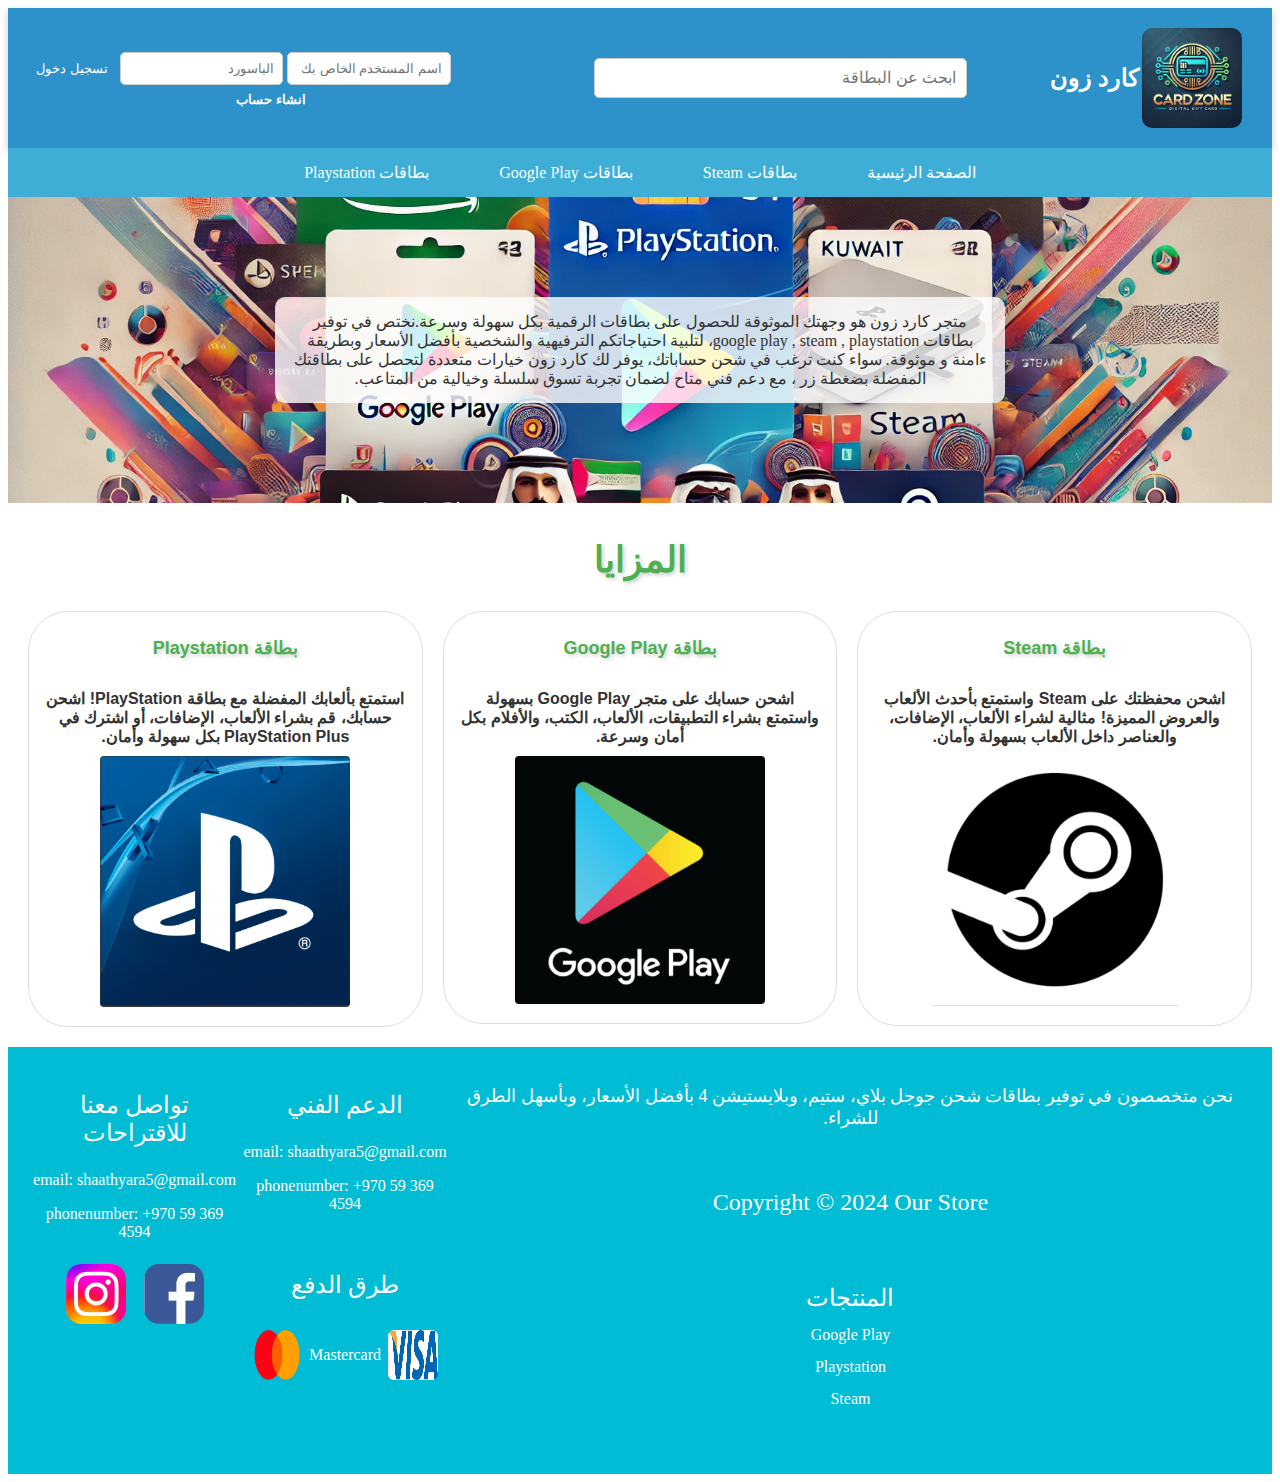
<file: index.html>
<!DOCTYPE html>
<html lang="en">

<head>
    <meta charset="UTF-8">
    <meta name="description" content="A site to buy digital cards">
    <title>كارد زون</title>
    <link rel="stylesheet" href="css/homepage.css">

</head>
<!--My Name : Yara Emad Al-Din Suleiman Shaat  -->
<!--University number : 2301211502 -->

<body dir="rtl">
    <header class="header">

        <div class="up">
            <img src="images/cardzone.webp" alt="digital" height="100px" width="100px">
            <h2>كارد زون</h2>

        </div>

        <div class="search">
            <input type="search" required placeholder="ابحث عن البطاقة ">
        </div>

        <form class="account">
            <div>
                <input type="text" required placeholder="اسم المستخدم الخاص بك لتسجيل الدخول" maxlength="30"
                    minlength="8">
                <input type="password" required placeholder="الباسورد" maxlength="20" minlength="10">
                <input type="submit" name="تسجيل دخول" value="تسجيل دخول">
            </div>
            <button>
                <a href="create_account.html">انشاء حساب</a>
            </button>

        </form>

    </header>

    <nav class="pages">
        <li> <a href="index.html">الصفحة الرئيسية</a></li>
        <li> <a href="steam.html">بطاقات Steam</a></li>
        <li> <a href="googleplay.html">بطاقات Google Play</a></li>
        <li> <a href="playstation.html">بطاقات Playstation</a></li>

    </nav>
    <div class="description">

        <p>
            متجر كارد زون هو وجهتك الموثوقة للحصول على بطاقات الرقمية بكل سهولة وسرعة.نختص في توفير بطاقات google
            play , steam , playstation، لتلبية احتياجاتكم الترفيهية والشخصية بأفضل الأسعار وبطريقة ءامنة و موثوقة. سواء
            كنت ترغب في شحن حساباتك، يوفر لك كارد زون خيارات متعددة لتحصل على بطاقتك المفضلة بضغطة زر ، مع دعم فني
            متاح لضمان تجربة تسوق سلسلة وخيالية من المتاعب.

        </p>


    </div>

    <div>

        <p id="adv">المزايا</p>

        <div class="advantages">

            <a href="steam.html">
                <div class="advantagesleft">
                    <p id="card">بطاقة Steam</p>
                    <p>اشحن محفظتك على Steam واستمتع بأحدث الألعاب والعروض المميزة! مثالية لشراء الألعاب، الإضافات،
                        والعناصر
                        داخل الألعاب بسهولة وأمان.</p>
                    <img src="images/steam.png" width="250px" height="300px">

                </div>
            </a>

            <a href="googleplay.html">
                <div class="advantagesright">
                    <p id="card">بطاقة Google Play</p>
                    <p>اشحن حسابك على متجر Google Play بسهولة واستمتع بشراء التطبيقات، الألعاب، الكتب، والأفلام بكل أمان
                        وسرعة.
                    </p>
                    <img src="images/googleplay.png" width="250px" height="300px">
                </div>
            </a>

            <a href="playstation.html">
                <div class="advantagescenter">
                    <p id="card">بطاقة Playstation</p>
                    <p>استمتع بألعابك المفضلة مع بطاقة PlayStation! اشحن حسابك، قم بشراء الألعاب، الإضافات، أو اشترك في
                        PlayStation Plus بكل سهولة وأمان.</p>
                    <img src="images/playstation.png" width="250px" height="300px">
                </div>
            </a>

        </div>

    </div>

    <footer class="footer">

        <section class="right">
            <div class="descript">
                <p> نحن متخصصون في توفير بطاقات شحن جوجل بلاي، ستيم، وبلايستيشن 4 بأفضل الأسعار، وبأسهل الطرق للشراء.
                </p>
            </div>
            <br>
            <div>
                <p id="Copyright">Copyright © 2024 Our Store</p>
            </div>
            <div class="prodcut">

                <ul>
                    <li id="pr">المنتجات</li>
                    <li><a href="googleplay.html">Google Play</a></li>
                    <li><a href="playstation.html">Playstation</a></li>
                    <li><a href="steam.html">Steam</a></li>
                </ul>
            </div>

        </section>


        <section class="center">
            <div class="content">
                <p id="col">الدعم الفني</p>
                <a href="mailto:shaathyara5@gmail.com">email: shaathyara5@gmail.com</a>
                <p>phonenumber: +970 59 369 4594</p>
            </div>
            <br>
            <p id="col">طرق الدفع </p>
            <div class="pay">

                <img src="images/visa.png" alt="visa" width="50px" height="50">
                <p>
                    Mastercard
                </p>
                <img src="images/mastercard.png" alt="mastercard" width="50px" height="50">
            </div>
        </section>


        <section class="left">
            <div class="suggestion">
                <p id="col">تواصل معنا للاقتراحات</p>
                <a href="mailto:shaathyara5@gmail.com">email: shaathyara5@gmail.com</a>
                <p>phonenumber: +970 59 369 4594</p>
            </div>
            <div class="personal-account">
                <a href="https://www.facebook.com/" target="_blank"><img src="images/facebook.png" alt="facebook"
                        height="60px" width="60px"></a>

                <a href="https://www.instagram.com/" target="_blank"><img src="images/insta.png" alt="instagram"
                        height="60px" width="60px"></a>
            </div>
        </section>


    </footer>



</body>

</html>
</file>
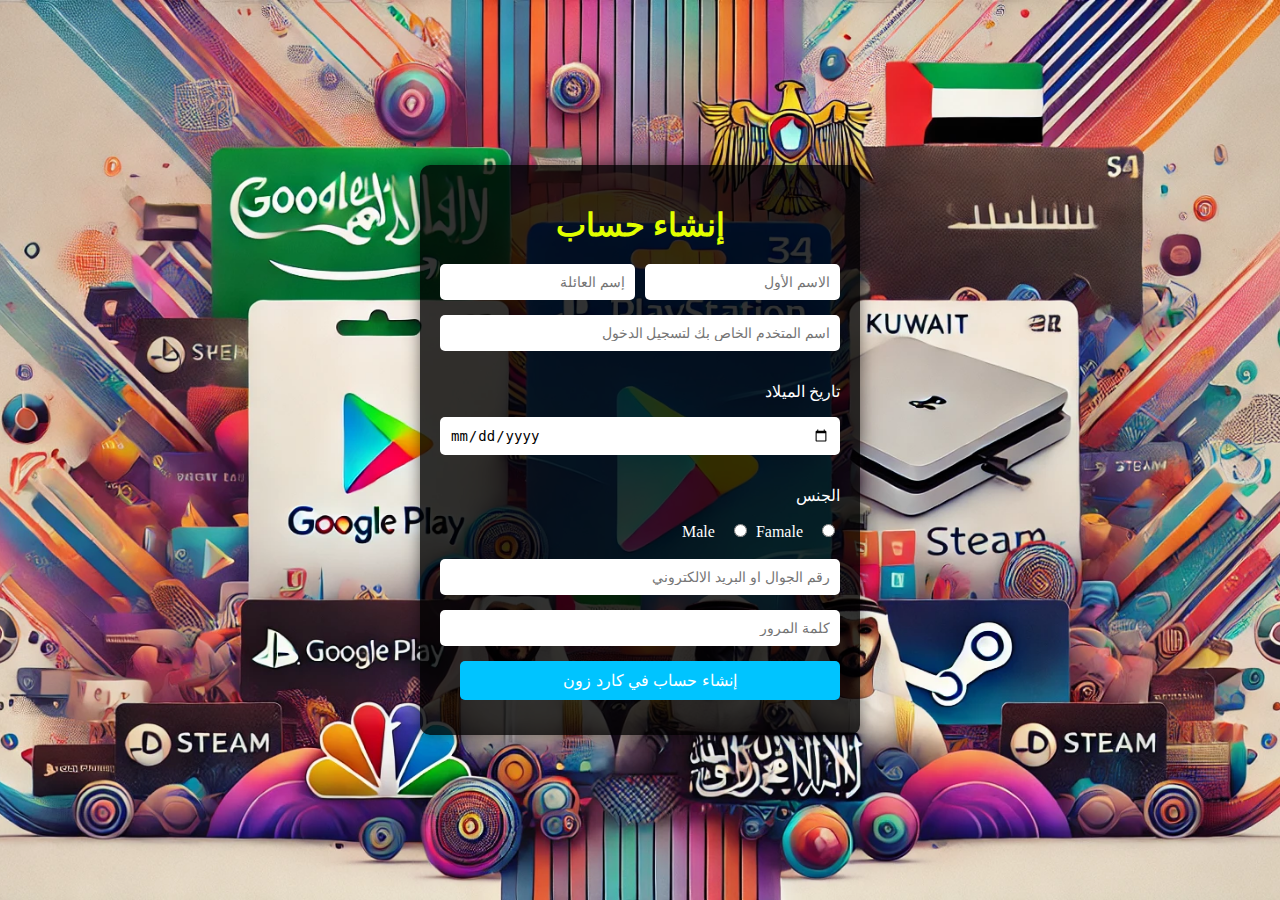
<file: create_account.html>
<!DOCTYPE html>
<html lang="en">

<head>
    <meta charset="UTF-8">
    <meta name="Create Account" content="Create Account">
    <title>كارد زون</title>
    <link rel="stylesheet" href="css/create_account.css">
</head>
<!--My Name : Yara Emad Al-Din Suleiman Shaat -->
<!--University number : 2301211502 -->

<body dir="rtl">

    <form>
        <h1>إنشاء حساب</h1>
        <div class="row">
            <input type="text" required placeholder="الاسم الأول">
            <input type="text" required placeholder="إسم العائلة">
        </div>

        <div>
            <input type="text" required placeholder="اسم المتخدم الخاص بك لتسجيل الدخول">
        </div>

        <div>
            <p>تاريخ الميلاد</p>
            <input type="date">
        </div>

        <div>
            <p>الجنس</p>
            <input id="male" type="radio" name="الجنس" required>
            <label for="male">Male</label>
            <input id="famale" type="radio" name="الجنس" required>
            <label for="famale">Famale</label>
        </div>
        <br>
        <div>
            <input type="text" required placeholder="رقم الجوال او البريد الالكتروني">
        </div>

        <div>
            <input type="password" required placeholder="كلمة المرور">
        </div>

        <div>
            <input type="submit" value="إنشاء حساب في كارد زون">
        </div>



    </form>

</body>

</html>
</file>
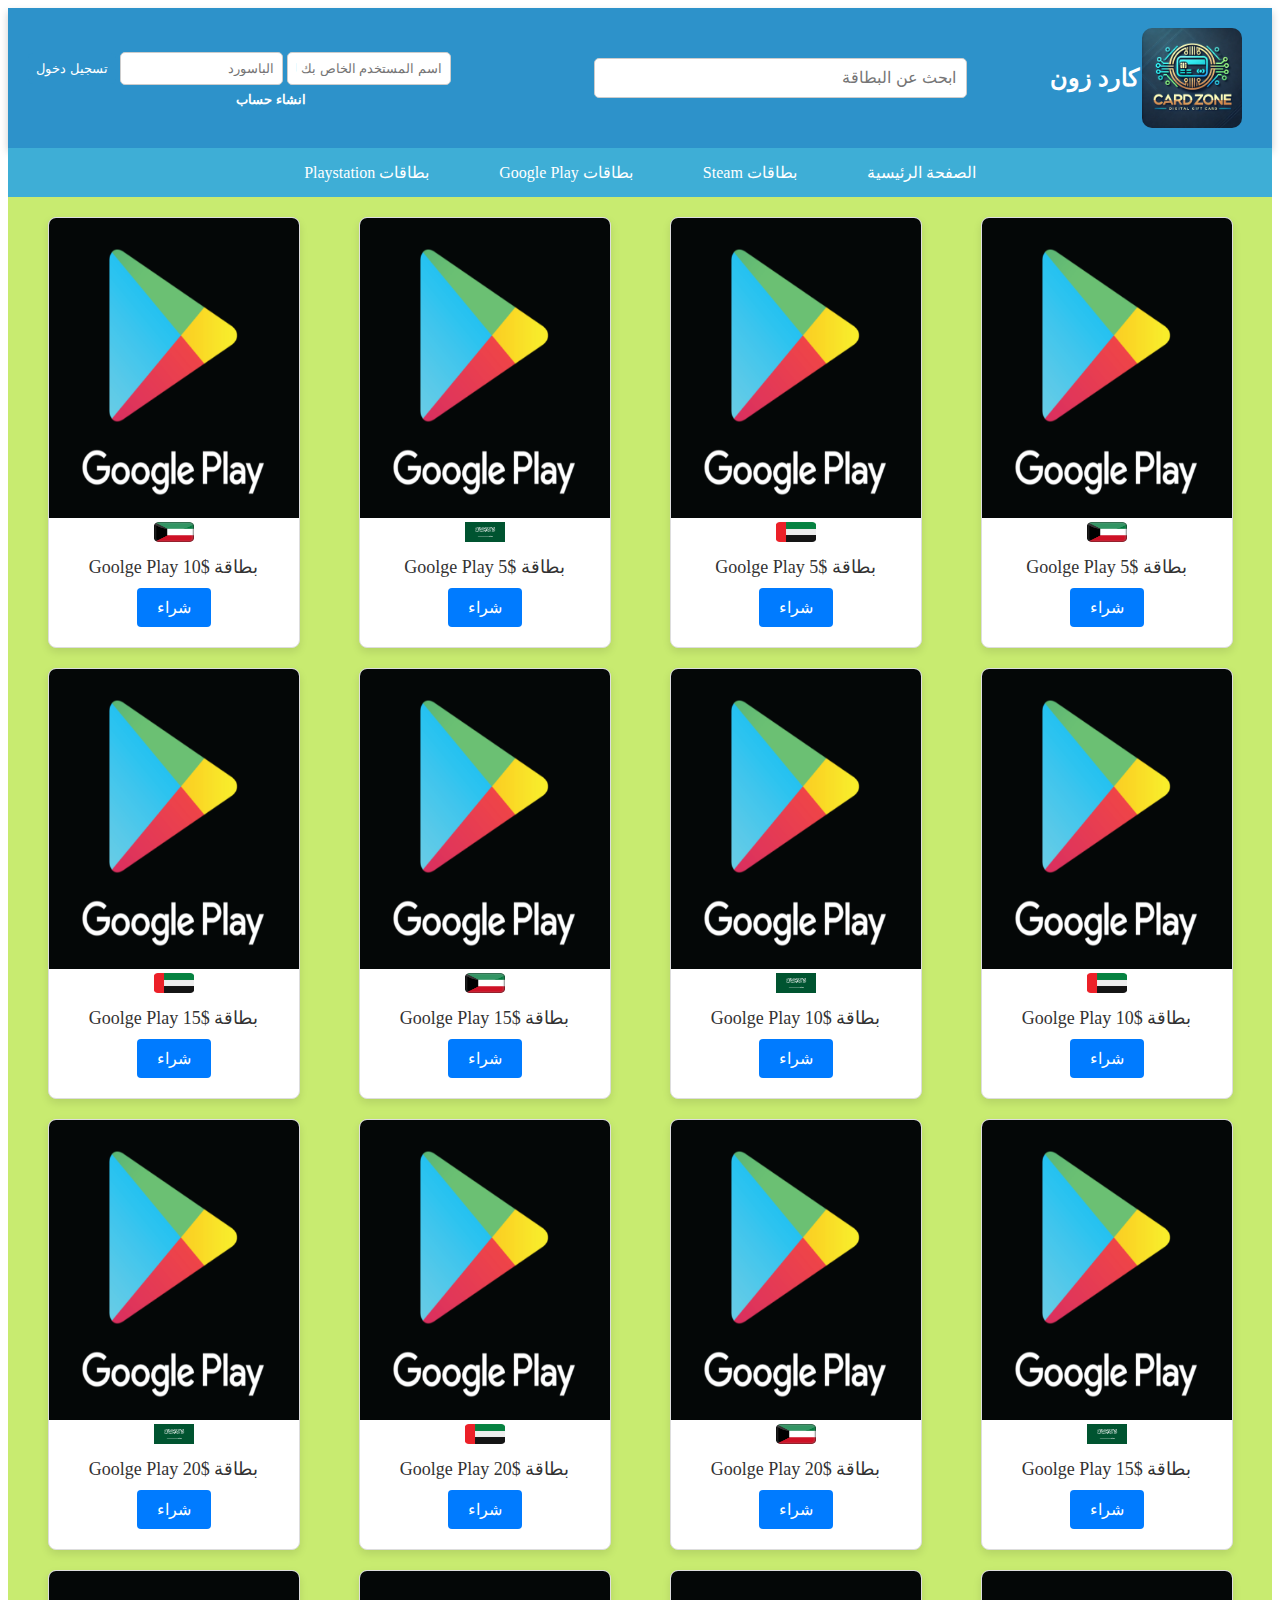
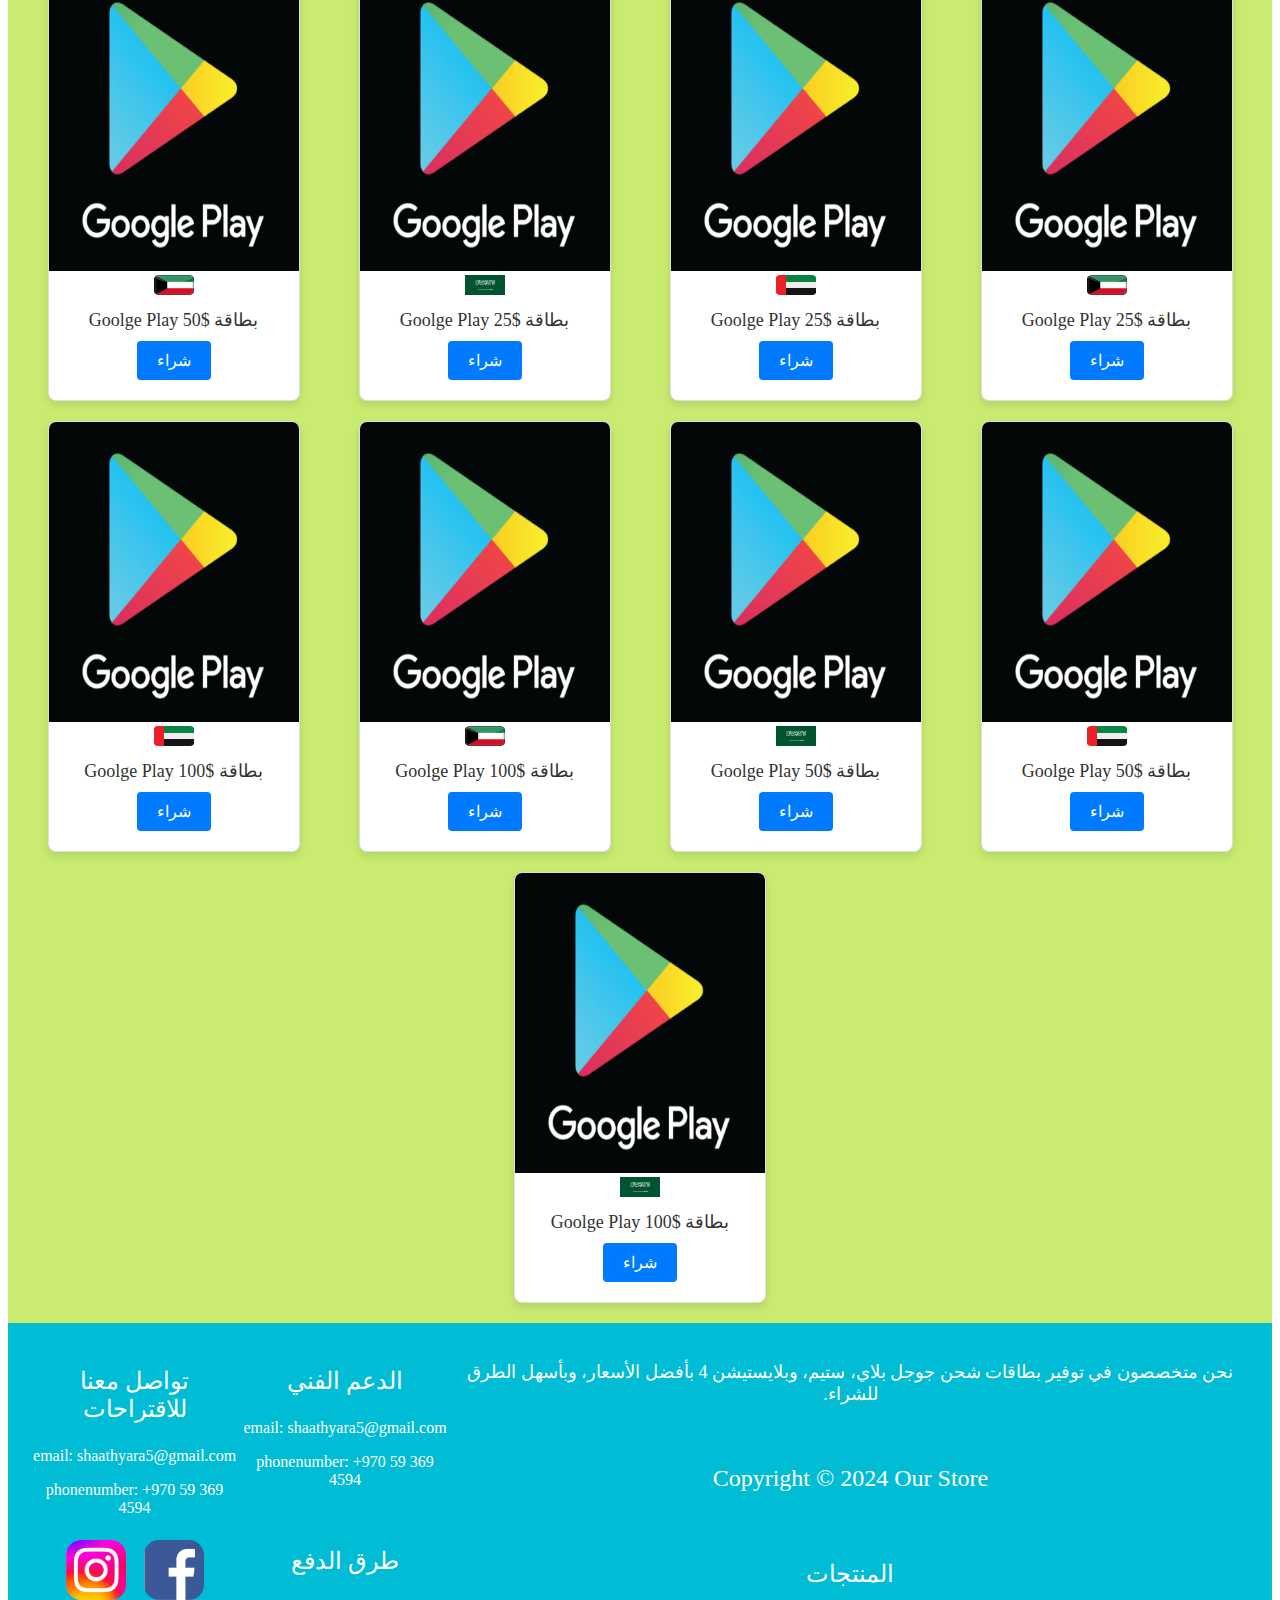
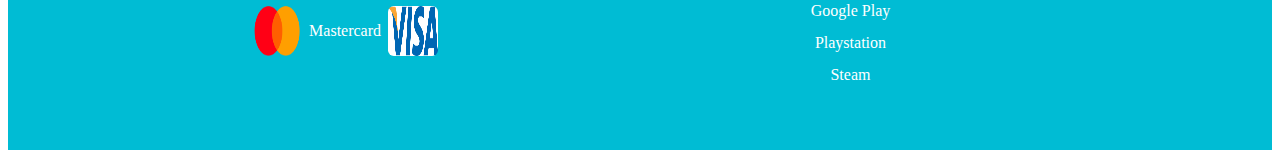
<file: googleplay.html>
<!DOCTYPE html>
<html lang="en">

<head>
    <meta charset="UTF-8">
    <meta name="googleplay" content="googleplay">
    <title>كارد زون</title>
    <link rel="stylesheet" href="css/homepage.css">
    <link rel="stylesheet" href="css/cards.css">

</head>
<!--My Name : Yara Emad Al-Din Suleiman Shaat -->
<!--University number : 2301211502 -->

<body dir="rtl">
    <header class="header">
        <div class="up">
            <img src="images/cardzone.webp" alt="digital" height="100px" width="100px">
            <h2>كارد زون</h2>
        </div>
        <div class="search">
            <input type="search" required placeholder="ابحث عن البطاقة ">
        </div>

        <form class="account">
            <div>
                <input type="text" required placeholder="اسم المستخدم الخاص بك لتسجيل الدخول" maxlength="30"
                    minlength="8">
                <input type="password" required placeholder="الباسورد" maxlength="20" minlength="10">
                <input type="submit" name="تسجيل دخول" value="تسجيل دخول">
            </div>
            <button>
                <a href="create_account.html">انشاء حساب</a>
            </button>

        </form>

    </header>
    <nav class="pages">
        <li> <a href="index.html">الصفحة الرئيسية</a></li>
        <li> <a href="steam.html">بطاقات Steam</a></li>
        <li> <a href="googleplay.html">بطاقات Google Play</a></li>
        <li> <a href="playstation.html">بطاقات Playstation</a></li>
    </nav>

    <div class="card-container">
        <div class="card">
            <img src="images/googleplay.png" width="250px" height="300px">
            <img src="images/Kuwait.png" alt="Kuwait" width="40px" height="20px">
            <p>بطاقة Goolge Play 5$</p>
            <a href="purchase_page.html" target="_blank"><button>شراء</button></a>
        </div>
        <div class="card">
            <img src="images/googleplay.png" width="250px" height="300px">
            <img src="images/Emirates.png" alt="Emirates" width="40px" height="20px">
            <p>بطاقة Goolge Play 5$</p>
            <a href="purchase_page.html" target="_blank"><button>شراء</button></a>
        </div>
        <div class="card">
            <img src="images/googleplay.png" width="250px" height="300px">
            <img src="images/saudi.webp" alt="america" width="40px" height="20px">
            <p>بطاقة Goolge Play 5$</p>
            <a href="purchase_page.html" target="_blank"><button>شراء</button></a>
        </div>

        <div class="card">
            <img src="images/googleplay.png" width="250px" height="300px">
            <img src="images/Kuwait.png" alt="Kuwait" width="40px" height="20px">
            <p>بطاقة Goolge Play 10$</p>
            <a href="purchase_page.html" target="_blank"><button>شراء</button></a>
        </div>
        <div class="card">
            <img src="images/googleplay.png" width="250px" height="300px">
            <img src="images/Emirates.png" alt="Emirates" width="40px" height="20px">
            <p>بطاقة Goolge Play 10$</p>
            <a href="purchase_page.html" target="_blank"><button>شراء</button></a>
        </div>
        <div class="card">
            <img src="images/googleplay.png" width="250px" height="300px">
            <img src="images/saudi.webp" alt="america" width="40px" height="20px">
            <p>بطاقة Goolge Play 10$</p>
            <a href="purchase_page.html" target="_blank"><button>شراء</button></a>
        </div>
        <div class="card">
            <img src="images/googleplay.png" width="250px" height="300px">
            <img src="images/Kuwait.png" alt="Kuwait" width="40px" height="20px">
            <p>بطاقة Goolge Play 15$</p>
            <a href="purchase_page.html" target="_blank"><button>شراء</button></a>
        </div>
        <div class="card">
            <img src="images/googleplay.png" width="250px" height="300px">
            <img src="images/Emirates.png" alt="Emirates" width="40px" height="20px">
            <p>بطاقة Goolge Play 15$</p>
            <a href="purchase_page.html" target="_blank"><button>شراء</button></a>
        </div>
        <div class="card">
            <img src="images/googleplay.png" width="250px" height="300px">
            <img src="images/saudi.webp" alt="america" width="40px" height="20px">
            <p>بطاقة Goolge Play 15$</p>
            <a href="purchase_page.html" target="_blank"><button>شراء</button></a>
        </div>
        <div class="card">
            <img src="images/googleplay.png" width="250px" height="300px">
            <img src="images/Kuwait.png" alt="Kuwait" width="40px" height="20px">
            <p>بطاقة Goolge Play 20$</p>
            <a href="purchase_page.html" target="_blank"><button>شراء</button></a>
        </div>
        <div class="card">
            <img src="images/googleplay.png" width="250px" height="300px">
            <img src="images/Emirates.png" alt="Emirates" width="40px" height="20px">
            <p>بطاقة Goolge Play 20$</p>
            <a href="purchase_page.html" target="_blank"><button>شراء</button></a>
        </div>
        <div class="card">
            <img src="images/googleplay.png" width="250px" height="300px">
            <img src="images/saudi.webp" alt="america" width="40px" height="20px">
            <p>بطاقة Goolge Play 20$</p>
            <a href="purchase_page.html" target="_blank"><button>شراء</button></a>
        </div>
        <div class="card">
            <img src="images/googleplay.png" width="250px" height="300px">
            <img src="images/Kuwait.png" alt="Kuwait" width="40px" height="20px">
            <p>بطاقة Goolge Play 25$</p>
            <a href="purchase_page.html" target="_blank"><button>شراء</button></a>
        </div>
        <div class="card">
            <img src="images/googleplay.png" width="250px" height="300px">
            <img src="images/Emirates.png" alt="Emirates" width="40px" height="20px">
            <p>بطاقة Goolge Play 25$</p>
            <a href="purchase_page.html" target="_blank"><button>شراء</button></a>
        </div>
        <div class="card">
            <img src="images/googleplay.png" width="250px" height="300px">
            <img src="images/saudi.webp" alt="america" width="40px" height="20px">
            <p>بطاقة Goolge Play 25$</p>
            <a href="purchase_page.html" target="_blank"><button>شراء</button></a>
        </div>
        <div class="card">
            <img src="images/googleplay.png" width="250px" height="300px">
            <img src="images/Kuwait.png" alt="Kuwait" width="40px" height="20px">
            <p>بطاقة Goolge Play 50$</p>
            <a href="purchase_page.html" target="_blank"><button>شراء</button></a>
        </div>
        <div class="card">
            <img src="images/googleplay.png" width="250px" height="300px">
            <img src="images/Emirates.png" alt="Emirates" width="40px" height="20px">
            <p>بطاقة Goolge Play 50$</p>
            <a href="purchase_page.html" target="_blank"><button>شراء</button></a>
        </div>
        <div class="card">
            <img src="images/googleplay.png" width="250px" height="300px">
            <img src="images/saudi.webp" alt="america" width="40px" height="20px">
            <p>بطاقة Goolge Play 50$</p>
            <a href="purchase_page.html" target="_blank"><button>شراء</button></a>
        </div>
        <div class="card">
            <img src="images/googleplay.png" width="250px" height="300px">
            <img src="images/Kuwait.png" alt="Kuwait" width="40px" height="20px">
            <p>بطاقة Goolge Play 100$</p>
            <a href="purchase_page.html" target="_blank"><button>شراء</button></a>
        </div>
        <div class="card">
            <img src="images/googleplay.png" width="250px" height="300px">
            <img src="images/Emirates.png" alt="Emirates" width="40px" height="20px">
            <p>بطاقة Goolge Play 100$</p>
            <a href="purchase_page.html" target="_blank"><button>شراء</button></a>
        </div>
        <div class="card">
            <img src="images/googleplay.png" width="250px" height="300px">
            <img src="images/saudi.webp" alt="america" width="40px" height="20px">
            <p>بطاقة Goolge Play 100$</p>
            <a href="purchase_page.html" target="_blank"><button>شراء</button></a>
        </div>
    </div>

    <footer class="footer">

        <section class="right">
            <div class="descript">
                <p> نحن متخصصون في توفير بطاقات شحن جوجل بلاي، ستيم، وبلايستيشن 4 بأفضل الأسعار، وبأسهل الطرق للشراء.
                </p>
            </div>
            <br>
            <div>
                <p id="Copyright">Copyright © 2024 Our Store</p>
            </div>
            <div class="prodcut">

                <ul>
                    <li id="pr">المنتجات</li>
                    <li><a href="googleplay.html">Google Play</a></li>
                    <li><a href="playstation.html">Playstation</a></li>
                    <li><a href="steam.html">Steam</a></li>
                </ul>
            </div>

        </section>


        <section class="center">
            <div class="content">
                <p id="col">الدعم الفني</p>
                <a href="mailto:shaathyara5@gmail.com">email: shaathyara5@gmail.com</a>
                <p>phonenumber: +970 59 369 4594</p>
            </div>
            <br>
            <p id="col">طرق الدفع </p>
            <div class="pay">

                <img src="images/visa.png" alt="visa" width="50px" height="50">
                <p>
                    Mastercard
                </p>
                <img src="images/mastercard.png" alt="mastercard" width="50px" height="50">
            </div>
        </section>


        <section class="left">
            <div class="suggestion">
                <p id="col">تواصل معنا للاقتراحات</p>
                <a href="mailto:shaathyara5@gmail.com">email: shaathyara5@gmail.com</a>
                <p>phonenumber: +970 59 369 4594</p>
            </div>
            <div class="personal-account">
                <a href="https://www.facebook.com/" target="_blank"><img src="images/facebook.png" alt="facebook"
                        height="60px" width="60px"></a>

                <a href="https://www.instagram.com/" target="_blank"><img src="images/insta.png" alt="instagram"
                        height="60px" width="60px"></a>
            </div>
        </section>


    </footer>




</body>

</html>
</file>
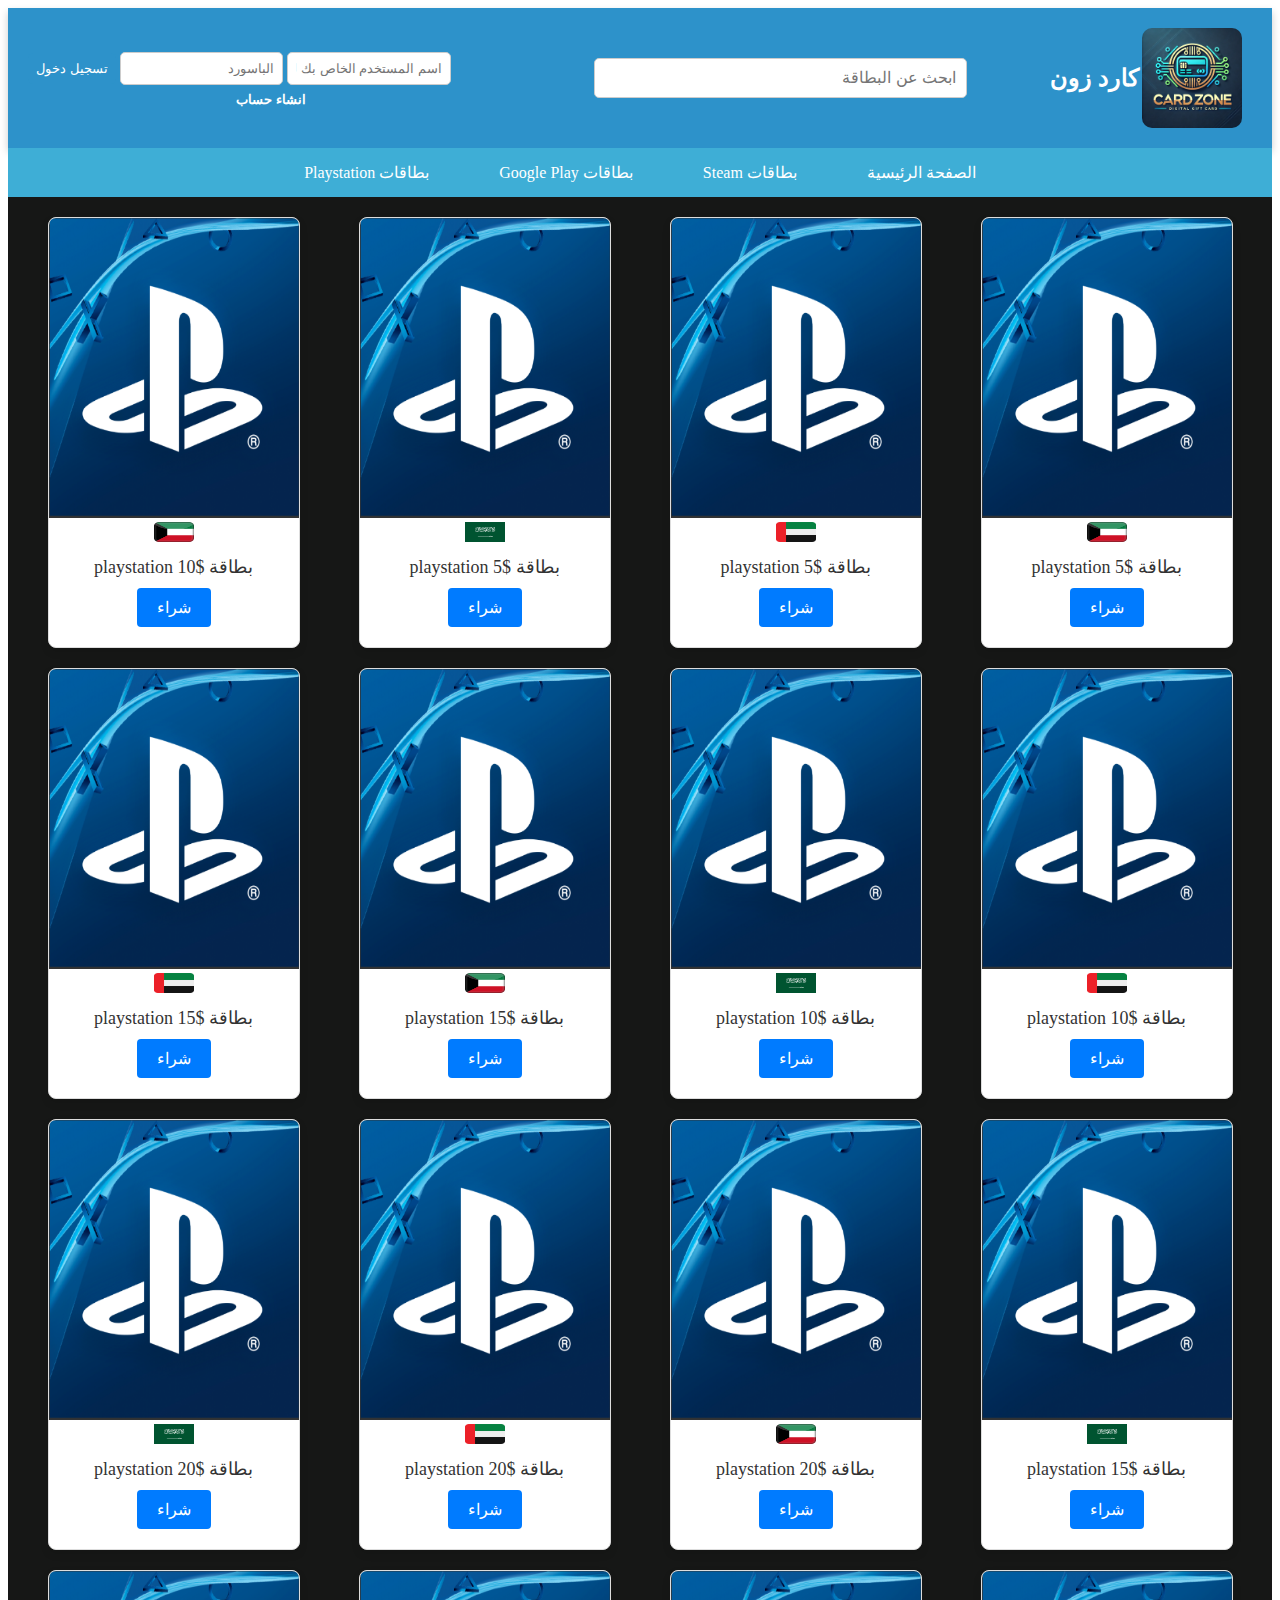
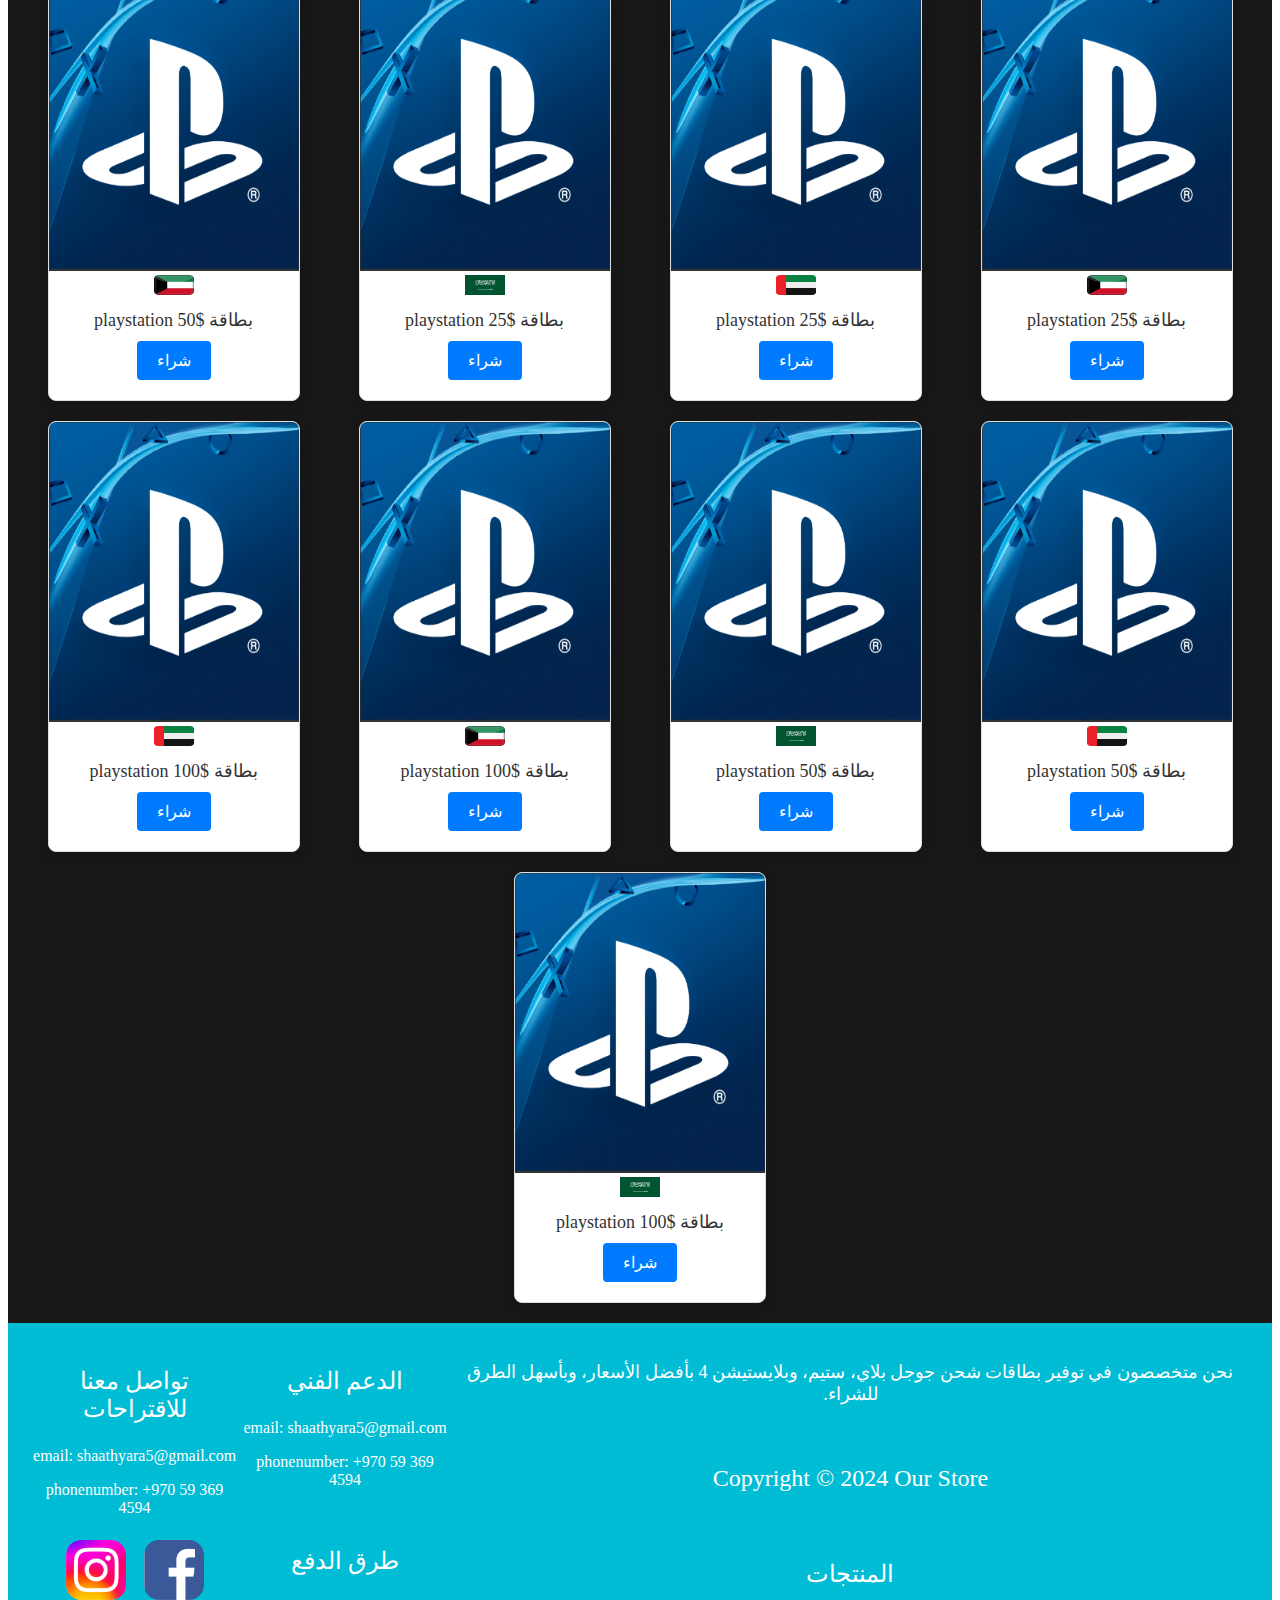
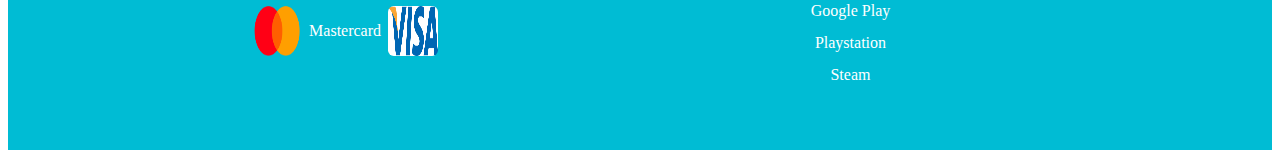
<file: playstation.html>
<!DOCTYPE html>
<html lang="en">

<head>
    <meta charset="UTF-8">
    <meta name="playstation" content="playstation">
    <title>كارد زون</title>
    <link rel="stylesheet" href="css/homepage.css">
    <link rel="stylesheet" href="css/cards.css">


</head>
<!--My Name : Yara Emad Al-Din Suleiman Shaat  -->
<!--University number : 2301211502 -->

<body dir="rtl">
    <header class="header">
        <div class="up">
            <img src="images/cardzone.webp" alt="digital" height="100px" width="100px">
            <h2>كارد زون</h2>
        </div>
        <div class="search">
            <input type="search" required placeholder="ابحث عن البطاقة ">
        </div>

        <form class="account">
            <div>
                <input type="text" required placeholder="اسم المستخدم الخاص بك لتسجيل الدخول" maxlength="30"
                    minlength="8">
                <input type="password" required placeholder="الباسورد" maxlength="20" minlength="10">
                <input type="submit" name="تسجيل دخول" value="تسجيل دخول">
            </div>
            <button>
                <a href="create_account.html">انشاء حساب</a>
            </button>

        </form>

    </header>

    <nav class="pages">
        <li> <a href="index.html">الصفحة الرئيسية</a></li>
        <li> <a href="steam.html">بطاقات Steam</a></li>
        <li> <a href="googleplay.html">بطاقات Google Play</a></li>
        <li> <a href="playstation.html">بطاقات Playstation</a></li>
    </nav>

    <div class="card-container1">
        <div class="card">
            <img src="images/playstation.png" width="250px" height="300px">
            <img src="images/Kuwait.png" alt="Kuwait" width="40px" height="20px">
            <p>بطاقة playstation 5$</p>
            <a href="purchase_page.html" target="_blank"><button>شراء</button></a>
        </div>
        <div class="card">
            <img src="images/playstation.png" width="250px" height="300px">
            <img src="images/Emirates.png" alt="Emirates" width="40px" height="20px">
            <p>بطاقة playstation 5$</p>
            <a href="purchase_page.html" target="_blank"><button>شراء</button></a>
        </div>
        <div class="card">
            <img src="images/playstation.png" width="250px" height="300px">
            <img src="images/saudi.webp" alt="america" width="40px" height="20px">
            <p>بطاقة playstation 5$</p>
            <a href="purchase_page.html" target="_blank"><button>شراء</button></a>
        </div>
        <div class="card">
            <img src="images/playstation.png" width="250px" height="300px">
            <img src="images/Kuwait.png" alt="Kuwait" width="40px" height="20px">
            <p>بطاقة playstation 10$</p>
            <a href="purchase_page.html" target="_blank"><button>شراء</button></a>
        </div>
        <div class="card">
            <img src="images/playstation.png" width="250px" height="300px">
            <img src="images/Emirates.png" alt="Emirates" width="40px" height="20px">
            <p>بطاقة playstation 10$</p>
            <a href="purchase_page.html" target="_blank"><button>شراء</button></a>
        </div>
        <div class="card">
            <img src="images/playstation.png" width="250px" height="300px">
            <img src="images/saudi.webp" alt="america" width="40px" height="20px">
            <p>بطاقة playstation 10$</p>
            <a href="purchase_page.html" target="_blank"><button>شراء</button></a>
        </div>
        <div class="card">
            <img src="images/playstation.png" width="250px" height="300px">
            <img src="images/Kuwait.png" alt="Kuwait" width="40px" height="20px">
            <p>بطاقة playstation 15$</p>
            <a href="purchase_page.html" target="_blank"><button>شراء</button></a>
        </div>
        <div class="card">
            <img src="images/playstation.png" width="250px" height="300px">
            <img src="images/Emirates.png" alt="Emirates" width="40px" height="20px">
            <p>بطاقة playstation 15$</p>
            <a href="purchase_page.html" target="_blank"><button>شراء</button></a>
        </div>
        <div class="card">
            <img src="images/playstation.png" width="250px" height="300px">
            <img src="images/saudi.webp" alt="america" width="40px" height="20px">
            <p>بطاقة playstation 15$</p>
            <a href="purchase_page.html" target="_blank"><button>شراء</button></a>
        </div>
        <div class="card">
            <img src="images/playstation.png" width="250px" height="300px">
            <img src="images/Kuwait.png" alt="Kuwait" width="40px" height="20px">
            <p>بطاقة playstation 20$</p>
            <a href="purchase_page.html" target="_blank"><button>شراء</button></a>
        </div>
        <div class="card">
            <img src="images/playstation.png" width="250px" height="300px">
            <img src="images/Emirates.png" alt="Emirates" width="40px" height="20px">
            <p>بطاقة playstation 20$</p>
            <a href="purchase_page.html" target="_blank"><button>شراء</button></a>
        </div>
        <div class="card">
            <img src="images/playstation.png" width="250px" height="300px">
            <img src="images/saudi.webp" alt="america" width="40px" height="20px">
            <p>بطاقة playstation 20$</p>
            <a href="purchase_page.html" target="_blank"><button>شراء</button></a>
        </div>
        <div class="card">
            <img src="images/playstation.png" width="250px" height="300px">
            <img src="images/Kuwait.png" alt="Kuwait" width="40px" height="20px">
            <p>بطاقة playstation 25$</p>
            <a href="purchase_page.html" target="_blank"><button>شراء</button></a>
        </div>
        <div class="card">
            <img src="images/playstation.png" width="250px" height="300px">
            <img src="images/Emirates.png" alt="Emirates" width="40px" height="20px">
            <p>بطاقة playstation 25$</p>
            <a href="purchase_page.html" target="_blank"><button>شراء</button></a>
        </div>
        <div class="card">
            <img src="images/playstation.png" width="250px" height="300px">
            <img src="images/saudi.webp" alt="america" width="40px" height="20px">
            <p>بطاقة playstation 25$</p>
            <a href="purchase_page.html" target="_blank"><button>شراء</button></a>
        </div>
        <div class="card">
            <img src="images/playstation.png" width="250px" height="300px">
            <img src="images/Kuwait.png" alt="Kuwait" width="40px" height="20px">
            <p>بطاقة playstation 50$</p>
            <a href="purchase_page.html" target="_blank"><button>شراء</button></a>
        </div>
        <div class="card">
            <img src="images/playstation.png" width="250px" height="300px">
            <img src="images/Emirates.png" alt="Emirates" width="40px" height="20px">
            <p>بطاقة playstation 50$</p>
            <a href="purchase_page.html" target="_blank"><button>شراء</button></a>
        </div>
        <div class="card">
            <img src="images/playstation.png" width="250px" height="300px">
            <img src="images/saudi.webp" alt="america" width="40px" height="20px">
            <p>بطاقة playstation 50$</p>
            <a href="purchase_page.html" target="_blank"><button>شراء</button></a>
        </div>
        <div class="card">
            <img src="images/playstation.png" width="250px" height="300px">
            <img src="images/Kuwait.png" alt="Kuwait" width="40px" height="20px">
            <p>بطاقة playstation 100$</p>
            <a href="purchase_page.html" target="_blank"><button>شراء</button></a>
        </div>
        <div class="card">
            <img src="images/playstation.png" width="250px" height="300px">
            <img src="images/Emirates.png" alt="Emirates" width="40px" height="20px">
            <p>بطاقة playstation 100$</p>
            <a href="purchase_page.html" target="_blank"><button>شراء</button></a>
        </div>
        <div class="card">
            <img src="images/playstation.png" width="250px" height="300px">
            <img src="images/saudi.webp" alt="america" width="40px" height="20px">
            <p>بطاقة playstation 100$</p>
            <a href="purchase_page.html" target="_blank"><button>شراء</button></a>
        </div>
    </div>


    <footer class="footer">

        <section class="right">
            <div class="descript">
                <p> نحن متخصصون في توفير بطاقات شحن جوجل بلاي، ستيم، وبلايستيشن 4 بأفضل الأسعار، وبأسهل الطرق للشراء.
                </p>
            </div>
            <br>
            <div>
                <p id="Copyright">Copyright © 2024 Our Store</p>
            </div>
            <div class="prodcut">

                <ul>
                    <li id="pr">المنتجات</li>
                    <li><a href="googleplay.html">Google Play</a></li>
                    <li><a href="playstation.html">Playstation</a></li>
                    <li><a href="steam.html">Steam</a></li>
                </ul>
            </div>

        </section>


        <section class="center">
            <div class="content">
                <p id="col">الدعم الفني</p>
                <a href="mailto:shaathyara5@gmail.com">email: shaathyara5@gmail.com</a>
                <p>phonenumber: +970 59 369 4594</p>
            </div>
            <br>
            <p id="col">طرق الدفع </p>
            <div class="pay">

                <img src="images/visa.png" alt="visa" width="50px" height="50">
                <p>
                    Mastercard
                </p>
                <img src="images/mastercard.png" alt="mastercard" width="50px" height="50">
            </div>
        </section>


        <section class="left">
            <div class="suggestion">
                <p id="col">تواصل معنا للاقتراحات</p>
                <a href="mailto:shaathyara5@gmail.com">email: shaathyara5@gmail.com</a>
                <p>phonenumber: +970 59 369 4594</p>
            </div>
            <div class="personal-account">
                <a href="https://www.facebook.com/" target="_blank"><img src="images/facebook.png" alt="facebook"
                        height="60px" width="60px"></a>

                <a href="https://www.instagram.com/" target="_blank"><img src="images/insta.png" alt="instagram"
                        height="60px" width="60px"></a>
            </div>
        </section>


    </footer>





</body>

</html>
</file>
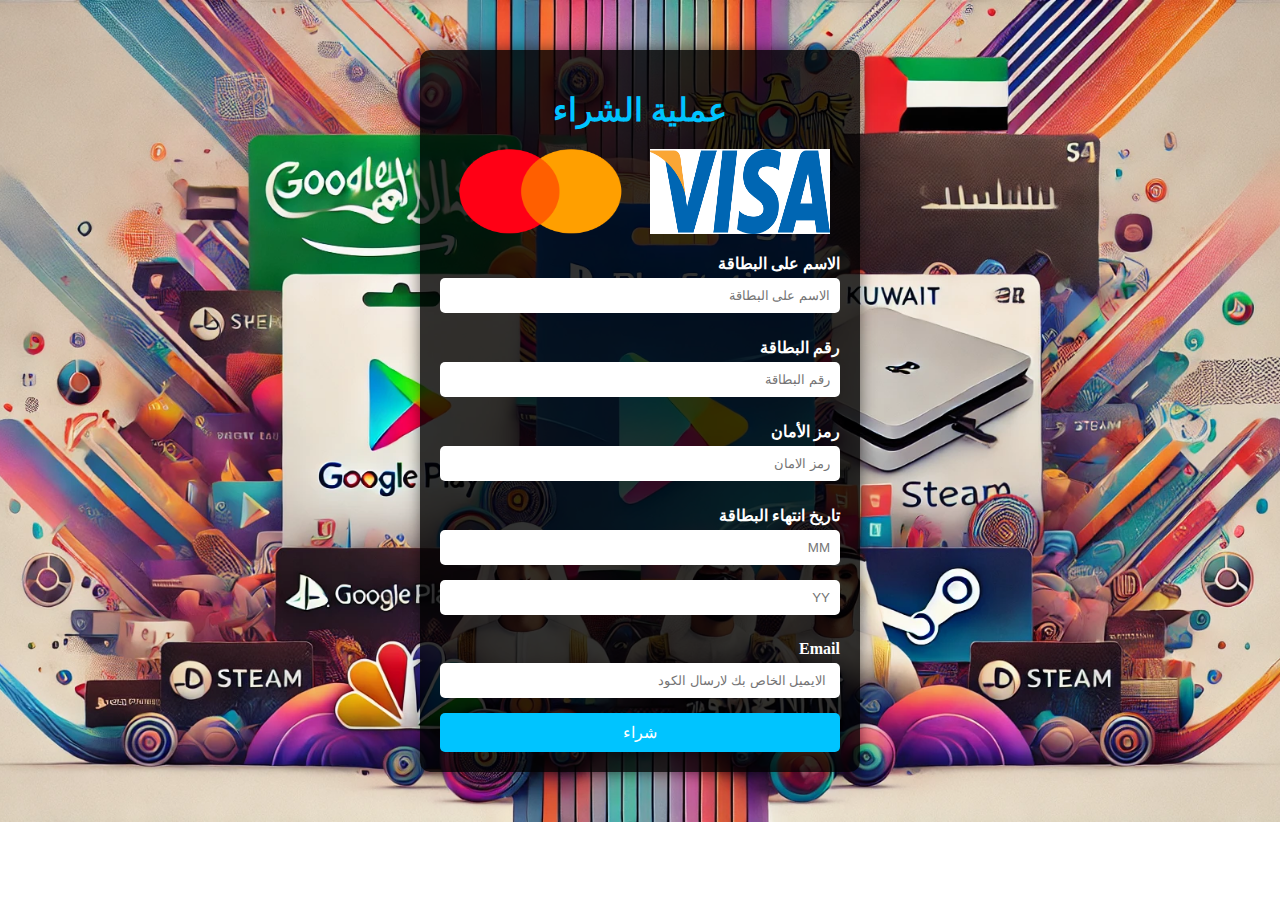
<file: purchase_page.html>
<!DOCTYPE html>
<html lang="en">

<head>
    <meta charset="UTF-8">
    <meta name="purchase" content="purchase">
    <title>كارد زون</title>
    <link rel="stylesheet" href="css/purchase.css">

</head>
<!--My Name : Yara Emad Al-Din Suleiman Shaat -->
<!--University number : 2301211502 -->

<body dir="rtl">

    <form>
        <h1>عملية الشراء</h1>
        <div class="cards">
            <img src="images/visa.png" width="200px" height="100px">
            <img src="images/mastercard.png" width="200px" height="100px">
        </div>
        <div>
            <label>الاسم على البطاقة</label>
            <input type="text" required minlength="8" placeholder="الاسم على البطاقة">
        </div>
        <div>
            <label>رقم البطاقة</label>
            <input type="text" required minlength="16" placeholder="رقم البطاقة">
        </div>
        <div>
            <label>رمز الأمان</label>
            <input type="text" required minlength="3" maxlength="3" placeholder="رمز الامان ">
        </div>

        <div>
            <label>تاريخ انتهاء البطاقة</label>
            <input type="number" required placeholder="MM" minlength="2" maxlength="2" max="12">
            <input type="number" required placeholder="YY" minlength="2" maxlength="2" min="24" max="30">
        </div>
        <div>
            <label>Email</label>
            <input type="email" required placeholder=" الايميل الخاص بك لارسال الكود  ">

        </div>
        <div>
            <input type="submit" name="purchase" value="شراء">
        </div>

    </form>



</body>

</html>
</file>
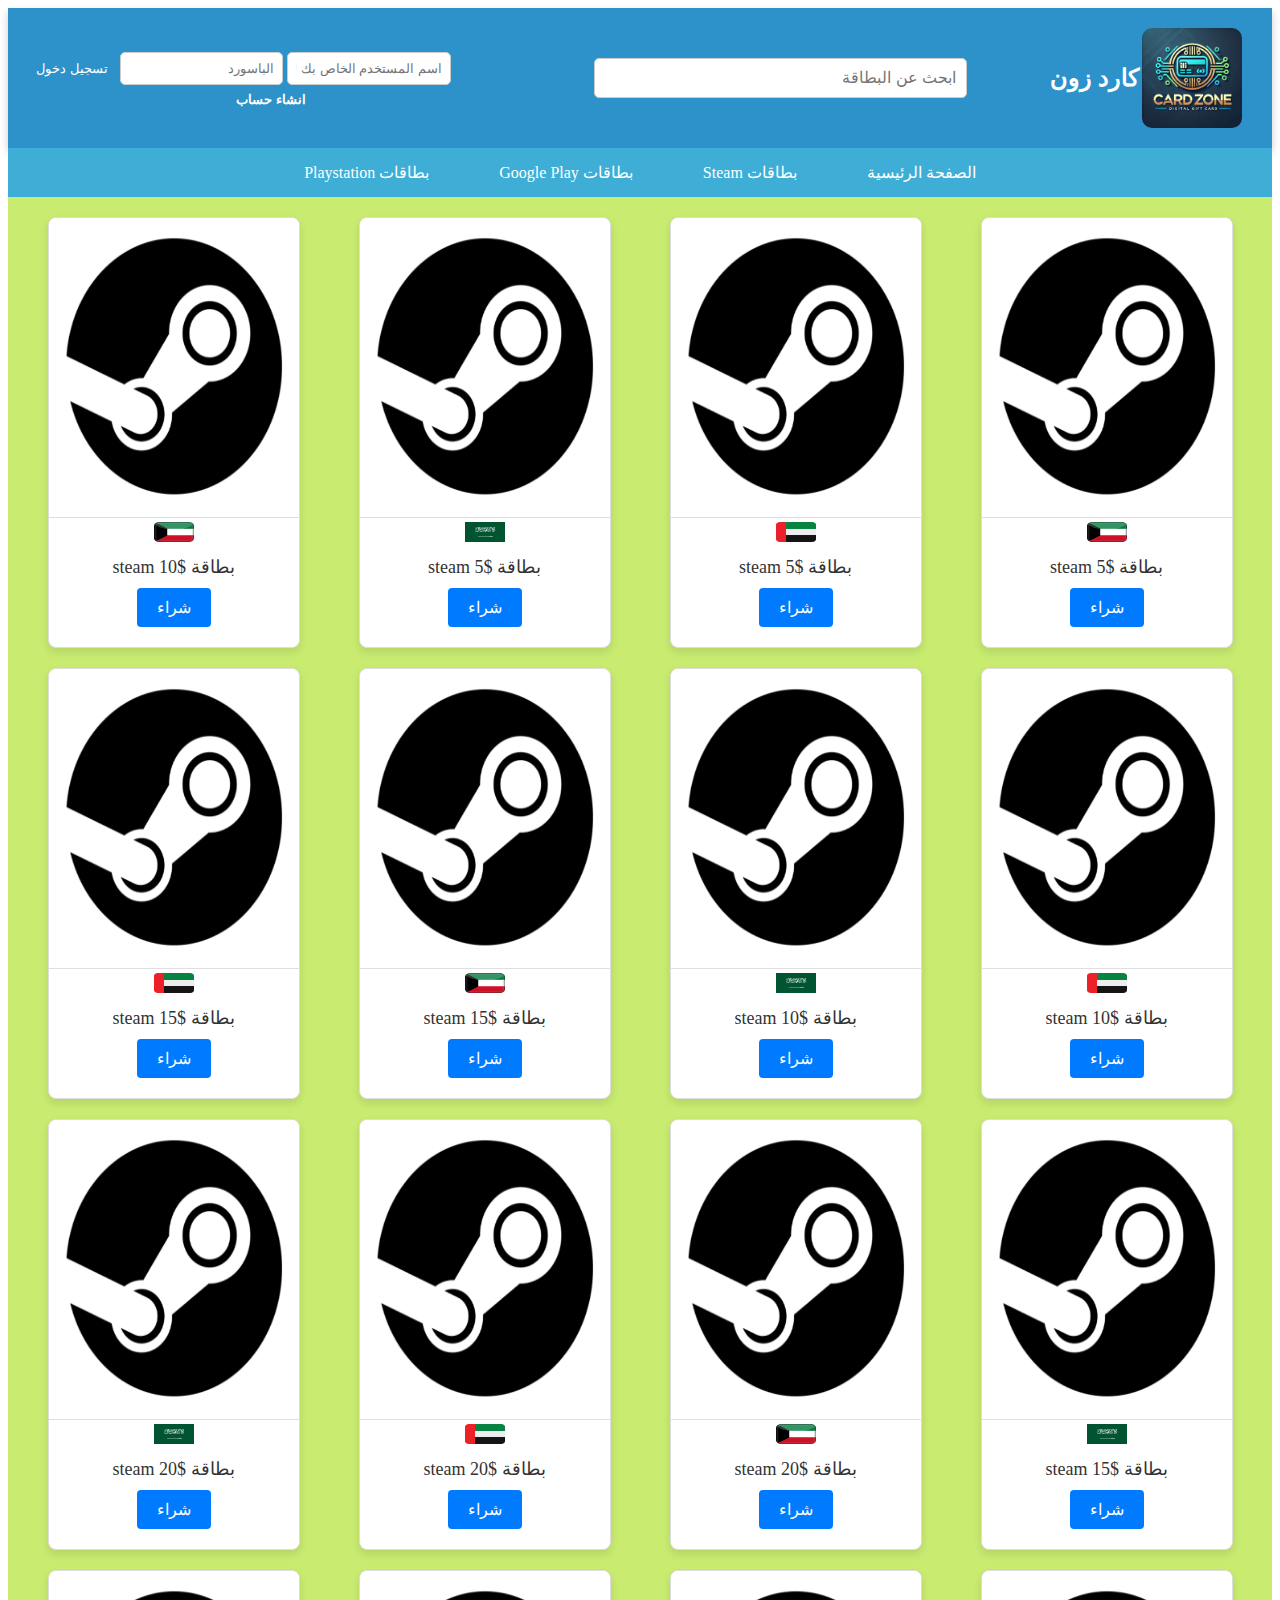
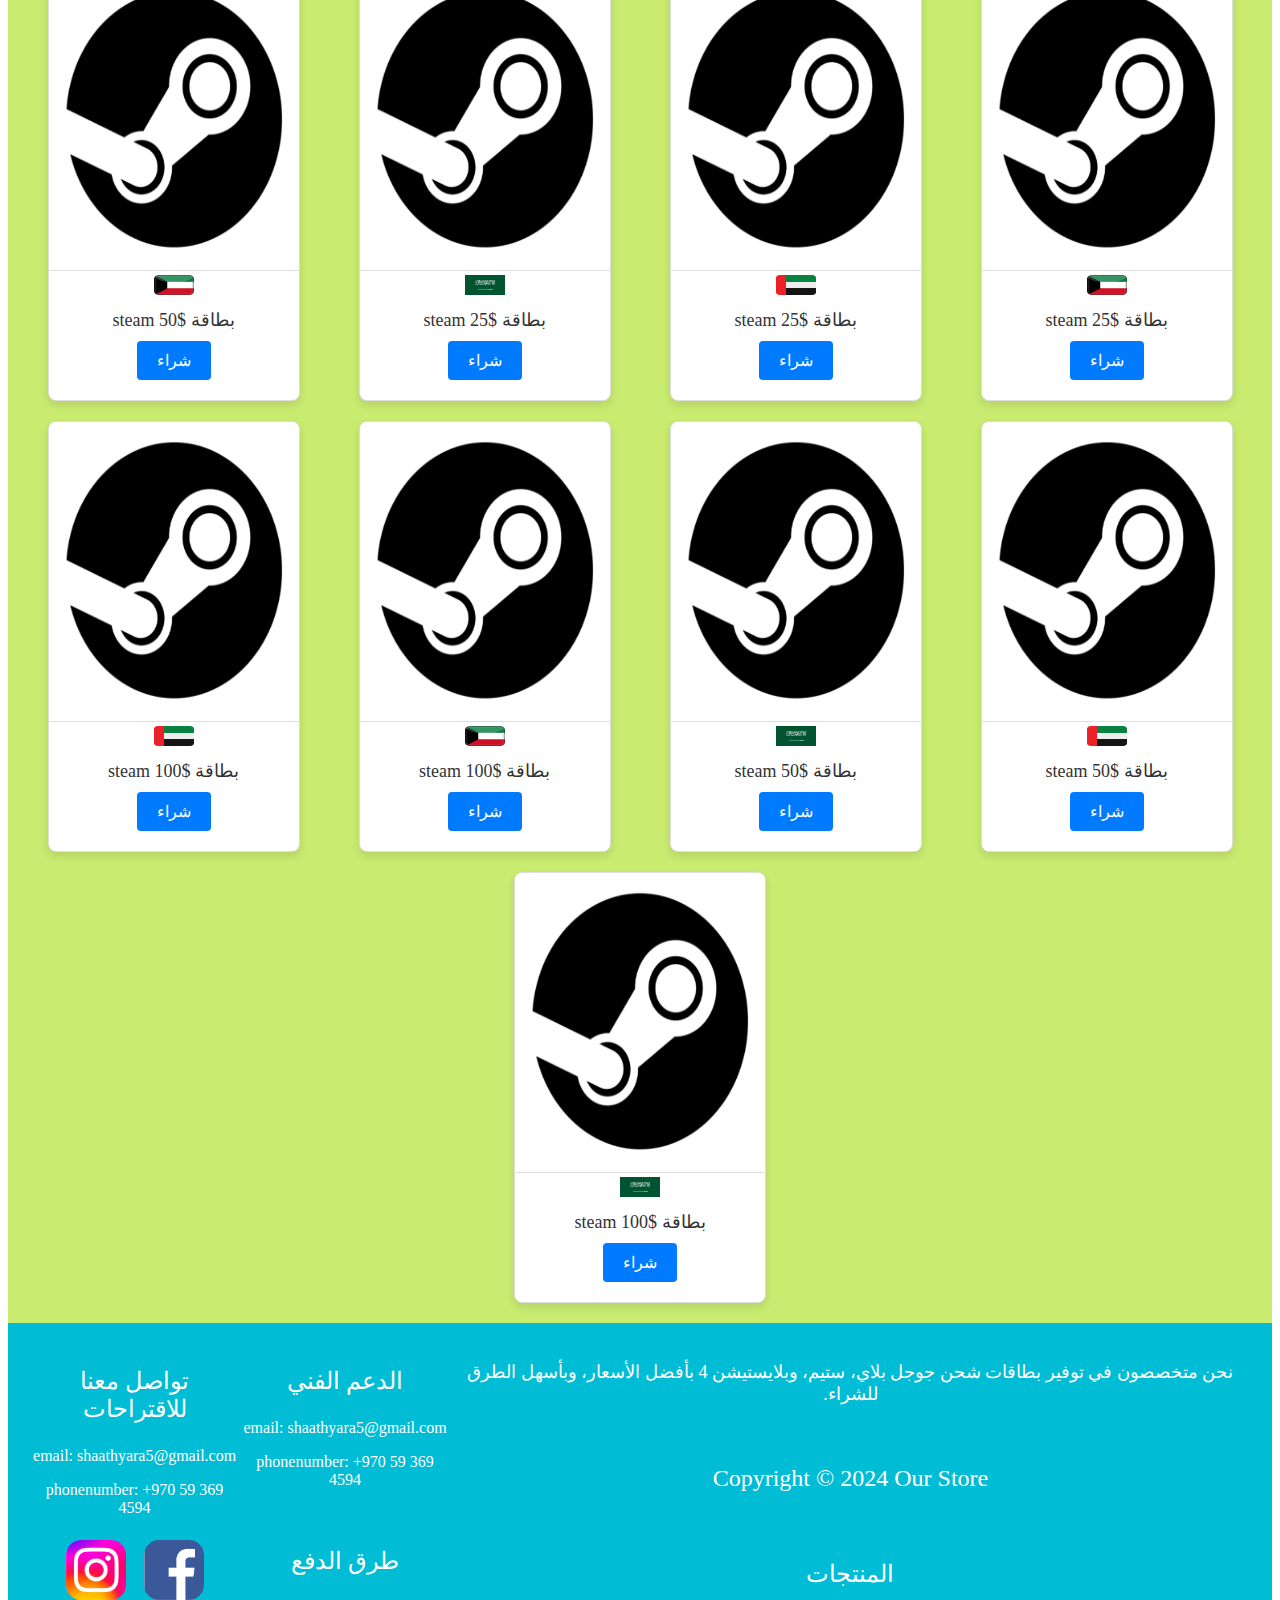
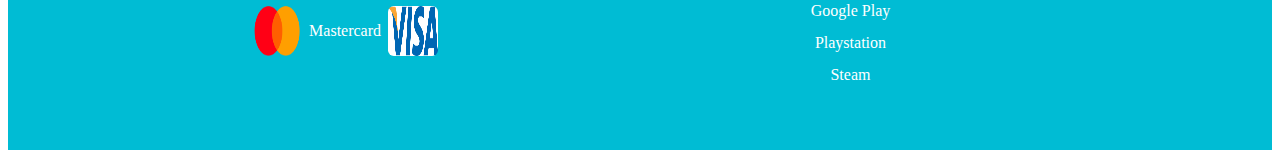
<file: steam.html>
<!DOCTYPE html>
<html lang="en">

<head>
    <meta charset="UTF-8">
    <meta name="steam" content="steam">
    <title>كارد زون</title>
    <link rel="stylesheet" href="css/homepage.css">
    <link rel="stylesheet" href="css/cards.css">


</head>
<!--My Name : Yara Emad Al-Din Suleiman Shaat -->
<!--University number : 2301211502 -->

<body dir="rtl">
    <header class="header">
        <div class="up">
            <img src="images/cardzone.webp" alt="digital" height="100px" width="100px">
            <h2>كارد زون</h2>
        </div>
        <div class="search">
            <input type="search" required placeholder="ابحث عن البطاقة ">
        </div>

        <form class="account">
            <div>
                <input type="text" required placeholder="اسم المستخدم الخاص بك لتسجيل الدخول" maxlength="30"
                    minlength="8">
                <input type="password" required placeholder="الباسورد" maxlength="20" minlength="10">
                <input type="submit" name="تسجيل دخول" value="تسجيل دخول">
            </div>
            <button>
                <a href="create_account.html">انشاء حساب</a>
            </button>

        </form>

    </header>

    <nav class="pages">
        <li> <a href="index.html">الصفحة الرئيسية</a></li>
        <li> <a href="steam.html">بطاقات Steam</a></li>
        <li> <a href="googleplay.html">بطاقات Google Play</a></li>
        <li> <a href="playstation.html">بطاقات Playstation</a></li>
    </nav>
    <div class="card-container">
        <div class="card">
            <img src="images/steam.png" width="250px" height="300px">
            <img src="images/Kuwait.png" alt="Kuwait" width="40px" height="20px">
            <p>بطاقة steam 5$</p>
            <a href="purchase_page.html" target="_blank"><button>شراء</button></a>
        </div>
        <div class="card">
            <img src="images/steam.png" width="250px" height="300px">
            <img src="images/Emirates.png" alt="Emirates" width="40px" height="20px">
            <p>بطاقة steam 5$</p>
            <a href="purchase_page.html" target="_blank"><button>شراء</button></a>
        </div>
        <div class="card">
            <img src="images/steam.png" width="250px" height="300px">
            <img src="images/saudi.webp" alt="america" width="40px" height="20px">
            <p>بطاقة steam 5$</p>
            <a href="purchase_page.html" target="_blank"><button>شراء</button></a>
        </div>
        <div class="card">
            <img src="images/steam.png" width="250px" height="300px">
            <img src="images/Kuwait.png" alt="Kuwait" width="40px" height="20px">
            <p>بطاقة steam 10$</p>
            <a href="purchase_page.html" target="_blank"><button>شراء</button></a>
        </div>
        <div class="card">
            <img src="images/steam.png" width="250px" height="300px">
            <img src="images/Emirates.png" alt="Emirates" width="40px" height="20px">
            <p>بطاقة steam 10$</p>
            <a href="purchase_page.html" target="_blank"><button>شراء</button></a>
        </div>
        <div class="card">
            <img src="images/steam.png" width="250px" height="300px">
            <img src="images/saudi.webp" alt="america" width="40px" height="20px">
            <p>بطاقة steam 10$</p>
            <a href="purchase_page.html" target="_blank"><button>شراء</button></a>
        </div>
        <div class="card">
            <img src="images/steam.png" width="250px" height="300px">
            <img src="images/Kuwait.png" alt="Kuwait" width="40px" height="20px">
            <p>بطاقة steam 15$</p>
            <a href="purchase_page.html" target="_blank"><button>شراء</button></a>
        </div>
        <div class="card">
            <img src="images/steam.png" width="250px" height="300px">
            <img src="images/Emirates.png" alt="Emirates" width="40px" height="20px">
            <p>بطاقة steam 15$</p>
            <a href="purchase_page.html" target="_blank"><button>شراء</button></a>
        </div>
        <div class="card">
            <img src="images/steam.png" width="250px" height="300px">
            <img src="images/saudi.webp" alt="america" width="40px" height="20px">
            <p>بطاقة steam 15$</p>
            <a href="purchase_page.html" target="_blank"><button>شراء</button></a>
        </div>
        <div class="card">
            <img src="images/steam.png" width="250px" height="300px">
            <img src="images/Kuwait.png" alt="Kuwait" width="40px" height="20px">
            <p>بطاقة steam 20$</p>
            <a href="purchase_page.html" target="_blank"><button>شراء</button></a>
        </div>
        <div class="card">
            <img src="images/steam.png" width="250px" height="300px">
            <img src="images/Emirates.png" alt="Emirates" width="40px" height="20px">
            <p>بطاقة steam 20$</p>
            <a href="purchase_page.html" target="_blank"><button>شراء</button></a>
        </div>
        <div class="card">
            <img src="images/steam.png" width="250px" height="300px">
            <img src="images/saudi.webp" alt="america" width="40px" height="20px">
            <p>بطاقة steam 20$</p>
            <a href="purchase_page.html" target="_blank"><button>شراء</button></a>
        </div>
        <div class="card">
            <img src="images/steam.png" width="250px" height="300px">
            <img src="images/Kuwait.png" alt="Kuwait" width="40px" height="20px">
            <p>بطاقة steam 25$</p>
            <a href="purchase_page.html" target="_blank"><button>شراء</button></a>
        </div>
        <div class="card">
            <img src="images/steam.png" width="250px" height="300px">
            <img src="images/Emirates.png" alt="Emirates" width="40px" height="20px">
            <p>بطاقة steam 25$</p>
            <a href="purchase_page.html" target="_blank"><button>شراء</button></a>
        </div>
        <div class="card">
            <img src="images/steam.png" width="250px" height="300px">
            <img src="images/saudi.webp" alt="america" width="40px" height="20px">
            <p>بطاقة steam 25$</p>
            <a href="purchase_page.html" target="_blank"><button>شراء</button></a>
        </div>
        <div class="card">
            <img src="images/steam.png" width="250px" height="300px">
            <img src="images/Kuwait.png" alt="Kuwait" width="40px" height="20px">
            <p>بطاقة steam 50$</p>
            <a href="purchase_page.html" target="_blank"><button>شراء</button></a>
        </div>
        <div class="card">
            <img src="images/steam.png" width="250px" height="300px">
            <img src="images/Emirates.png" alt="Emirates" width="40px" height="20px">
            <p>بطاقة steam 50$</p>
            <a href="purchase_page.html" target="_blank"><button>شراء</button></a>
        </div>
        <div class="card">
            <img src="images/steam.png" width="250px" height="300px">
            <img src="images/saudi.webp" alt="america" width="40px" height="20px">
            <p>بطاقة steam 50$</p>
            <a href="purchase_page.html" target="_blank"><button>شراء</button></a>
        </div>
        <div class="card">
            <img src="images/steam.png" width="250px" height="300px">
            <img src="images/Kuwait.png" alt="Kuwait" width="40px" height="20px">
            <p>بطاقة steam 100$</p>
            <a href="purchase_page.html" target="_blank"><button>شراء</button></a>
        </div>
        <div class="card">
            <img src="images/steam.png" width="250px" height="300px">
            <img src="images/Emirates.png" alt="Emirates" width="40px" height="20px">
            <p>بطاقة steam 100$</p>
            <a href="purchase_page.html" target="_blank"><button>شراء</button></a>
        </div>
        <div class="card">
            <img src="images/steam.png" width="250px" height="300px">
            <img src="images/saudi.webp" alt="america" width="40px" height="20px">
            <p>بطاقة steam 100$</p>
            <a href="purchase_page.html" target="_blank"><button>شراء</button></a>
        </div>
    </div>

    <footer class="footer">

        <section class="right">
            <div class="descript">
                <p> نحن متخصصون في توفير بطاقات شحن جوجل بلاي، ستيم، وبلايستيشن 4 بأفضل الأسعار، وبأسهل الطرق للشراء.
                </p>
            </div>
            <br>
            <div>
                <p id="Copyright">Copyright © 2024 Our Store</p>
            </div>
            <div class="prodcut">

                <ul>
                    <li id="pr">المنتجات</li>
                    <li><a href="googleplay.html">Google Play</a></li>
                    <li><a href="playstation.html">Playstation</a></li>
                    <li><a href="steam.html">Steam</a></li>
                </ul>
            </div>

        </section>


        <section class="center">
            <div class="content">
                <p id="col">الدعم الفني</p>
                <a href="mailto:shaathyara5@gmail.com">email: shaathyara5@gmail.com</a>
                <p>phonenumber: +970 59 369 4594</p>
            </div>
            <br>
            <p id="col">طرق الدفع </p>
            <div class="pay">

                <img src="images/visa.png" alt="visa" width="50px" height="50">
                <p>
                    Mastercard
                </p>
                <img src="images/mastercard.png" alt="mastercard" width="50px" height="50">
            </div>
        </section>


        <section class="left">
            <div class="suggestion">
                <p id="col">تواصل معنا للاقتراحات</p>
                <a href="mailto:shaathyara5@gmail.com">email: shaathyara5@gmail.com</a>
                <p>phonenumber: +970 59 369 4594</p>
            </div>
            <div class="personal-account">
                <a href="https://www.facebook.com/" target="_blank"><img src="images/facebook.png" alt="facebook"
                        height="60px" width="60px"></a>

                <a href="https://www.instagram.com/" target="_blank"><img src="images/insta.png" alt="instagram"
                        height="60px" width="60px"></a>
            </div>
        </section>


    </footer>




</body>

</html>
</file>
<file: css/homepage.css>
/* My Name : Yara Emad Al-Din Suleiman Shaat */
/* University number : 2301211502 */
.header {
    background-color: #2d92ca;
    color: white;
    padding: 20px;
    display: flex;
    align-items: center;
    justify-content: space-between;
    box-shadow: 0px 4px 8px rgba(0, 0, 0, 0.2);
}

.up {
    display: flex;
    align-items: center;
}

.up img {
    border-radius: 10%;
    margin-right: 10px;
}

.up h2 {
    margin: 0;
    padding: 3px;
}

.search {
    flex: 1;
    display: flex;
    justify-content: center;
}

.search input {
    width: 70%;
    padding: 10px;
    font-size: 16px;
    border-radius: 5px;
    border: 1px solid #ccc;
}

.account {
    text-align: left;
    display: flex;
    flex-direction: column;
    gap: 5px;
}

.account input[type="text"],
.account input[type="password"] {
    width: 30%;
    padding: 8px;
    margin: 2px 0;
    border-radius: 5px;
    border: 1px solid #ccc;
}

.account input[type="submit"] {
    background-color: #2d92ca;
    color: white;
    padding: 8px;
    border: none;
    border-radius: 5px;
    cursor: pointer;
}

.account input[type="submit"]:hover {
    background-color: #256b9a;
}

.account button {
    background-color: transparent;
    border: none;
    padding: 0;
    cursor: pointer;
}

.account button a {
    color: white;
    text-decoration: none;
    font-weight: bold;
}

.account button a:hover {
    text-decoration: underline;
}

.pages {
    background-color: #3eaed6;
    list-style: none;
    display: flex;
    justify-content: center;
    gap: 30px;
    padding: 15px 0;
}

.pages a {
    color: white;
    text-decoration: none;
    padding: 10px 20px;
    border-radius: 5px;

}

.pages a:hover {
    background-color: #2d92ca;
}


.description {
    text-align: center;
    padding: 100px;
    background-image: url(../images/صورة.webp);
    background-size: cover;
    background-position: center;
    background-repeat: no-repeat;

    color: #333;
}

.description p {
    background-color: rgba(255, 255, 255, 0.8);
    padding: 15px;
    border-radius: 10px;
    max-width: 700px;
    margin: auto;
}

#adv,
#card {
    font-size: 36px;
    font-weight: bold;
    color: #4CAF50;
    margin-bottom: 30px;
    font-family: Arial, sans-serif;
    text-shadow: 2px 2px 4px rgba(0, 0, 0, 0.2);
    text-align: center;
}

#card {
    font-size: large;
}

.advantages {
    display: flex;
    justify-content: space-between;
    align-items: flex-start;
    gap: 20px;
    margin: 20px;

}

.advantages a {
    text-decoration: none;
    flex: 1;
    text-align: center;
    background-color: #ffffff;
    border: 1px solid #dddddd;
    border-radius: 40px;
    padding: 15px;

}



.advantagesright:hover,
.advantagescenter:hover,
.advantagesleft:hover {
    transform: scale(1.05);
}

.advantages img {
    max-width: 100%;
    height: auto;
    border-radius: 4px;
}

.advantages p {
    margin: 10px 0;
    font-family: Arial, sans-serif;
    color: #333333;
    font-weight: bold;
}



.footer {
    background-color: #00bcd4;
    color: white;
    padding: 20px;
    display: flex;
    justify-content: space-between;
    text-align: center;
    height: fit-content;
}

.footer :right,
center,
:left {

    text-align: right;
}

.pay {
    display: flex;
    align-items: center;
    justify-content: center;


}

.pay img {
    padding: 7px;
    border-radius: 20%;
}

.left img {
    padding: 7px;
    border-radius: 30%;
}

.footer div {
    margin: 10px 0;
}

.footer a {
    color: white;
    text-decoration: none;
}

.footer a:hover {
    text-decoration: underline;
}

.prodcut ul {
    padding: 30px;
}

.prodcut li {
    list-style: none;
    margin-top: 14px;
    font-size: medium;
    font: bold;
}

#pr,
#Copyright,
#col {
    font: bold;
    font-size: x-large;
}

.descript {
    font: bold;
    font-size: large;
}
</file>
<file: css/create_account.css>
/* My Name : Yara Emad Al-Din Suleiman Shaat */
/* University number : 2301211502 */

body {
    margin: 0;
    background-image: url(../images/صورة.webp);
    background-size: cover;
    background-position: center;
    background-repeat: no-repeat;
    color: #fff;
    display: flex;
    justify-content: center;
    align-items: center;
    height: 100vh;
}

form {
    background: rgba(0, 0, 0, 0.8);
    padding: 20px;
    border-radius: 10px;
    box-shadow: 0 0 15px rgba(0, 0, 0, 0.5);
    max-width: 400px;
    width: 100%;
}

h1 {
    text-align: center;
    color: #e1ff00;
    margin-bottom: 20px;
}


input[type="text"],
input[type="password"],
input[type="date"],
input[type="submit"] {
    width: calc(100% - 20px);
    padding: 10px;
    margin-bottom: 15px;
    border: none;
    border-radius: 5px;
    background: #fff;
    color: #000;
    font-size: 14px;
}


.row {
    display: flex;
    gap: 10px;
}

.row input[type="text"] {
    width: calc(50% - 5px);
}


input[type="radio"] {
    margin-right: 5px;
}

label {
    margin-right: 10px;
}


input[type="submit"] {
    background: #00c4ff;
    color: #fff;
    font-size: 16px;
    cursor: pointer;

}

input[type="submit"]:hover {
    background: #009cd6;
}
</file>
<file: css/cards.css>
/* My Name : Yara Emad Al-Din Suleiman Shaat */
/* University number : 2301211502 */

.card-container {
    display: flex;
    flex-wrap: wrap;
    justify-content: space-around;
    gap: 20px;
    padding: 20px;
    background-color: #c8eb70;

}
.card-container1 {
    display: flex;
    flex-wrap: wrap;
    justify-content: space-around;
    gap: 20px;
    padding: 20px;
    background-color: #161716;
}

.card {
    position: relative;
    width: 30%;
    max-width: 250px;
    background-color: #fff;
    border: 1px solid #ddd;
    border-radius: 8px;
    box-shadow: 0 4px 8px rgba(0, 0, 0, 0.1);
    text-align: center;
    overflow: hidden;
    padding-bottom: 20px;
}

.card img.googleplay {
    width: 100%;
    border-bottom: 1px solid #ddd;
}

.card img.flag {
    position: absolute;
    top: 10px;
    right: 10px;
    width: 40px;
    height: 20px;
    border-radius: 4px;
    border: 1px solid #ccc;
}


.card p {
    font-size: 18px;
    color: #333;
    margin: 10px 0;
}


.card button {
    padding: 10px 20px;
    font-size: 16px;
    background-color: #007bff;
    color: #fff;
    border: none;
    border-radius: 4px;
    cursor: pointer;
    transition: background-color 0.3s;
}

.card button:hover {
    background-color: #0056b3;
}
</file>
<file: css/purchase.css>
/* My Name : Yara Emad Al-Din Suleiman Shaat */
/* University number : 2301211502  */
body {
    margin: 0;
    background-image: url(../images/صورة.webp);
    background-size: cover;
    background-position: center;
    background-repeat: no-repeat;
    color: #fff;
}

form {
    background: rgba(0, 0, 0, 0.8);
    padding: 20px;
    margin: 50px auto;
    border-radius: 10px;
    max-width: 400px;
    box-shadow: 0 0 15px rgba(0, 0, 0, 0.5);
}

h1 {
    text-align: center;
    margin-bottom: 20px;
    color: #00c4ff;
}

label {
    display: block;
    margin: 10px 0 5px;
    font-weight: bold;
}

input[type="text"],
input[type="number"],
input[type="email"] {
    width: calc(100% - 20px);
    padding: 10px;
    margin-bottom: 15px;
    border: none;
    border-radius: 5px;
    background: #fff;
    color: #000;
}

input[type="submit"] {
    width: 100%;
    padding: 10px;
    border: none;
    border-radius: 5px;
    background: #00c4ff;
    color: #fff;
    font-size: 16px;
    cursor: pointer;

}

input[type="submit"]:hover {
    background: #009cd6;
}

.cards {
    display: flex;
    justify-content: center;
    align-items: center;
    gap: 20px;
    margin-bottom: 20px;
}


.cards img {
    width: 180px;
    height: 85px;

}

.cards img:hover {
    transform: scale(1.1);
}
</file>
